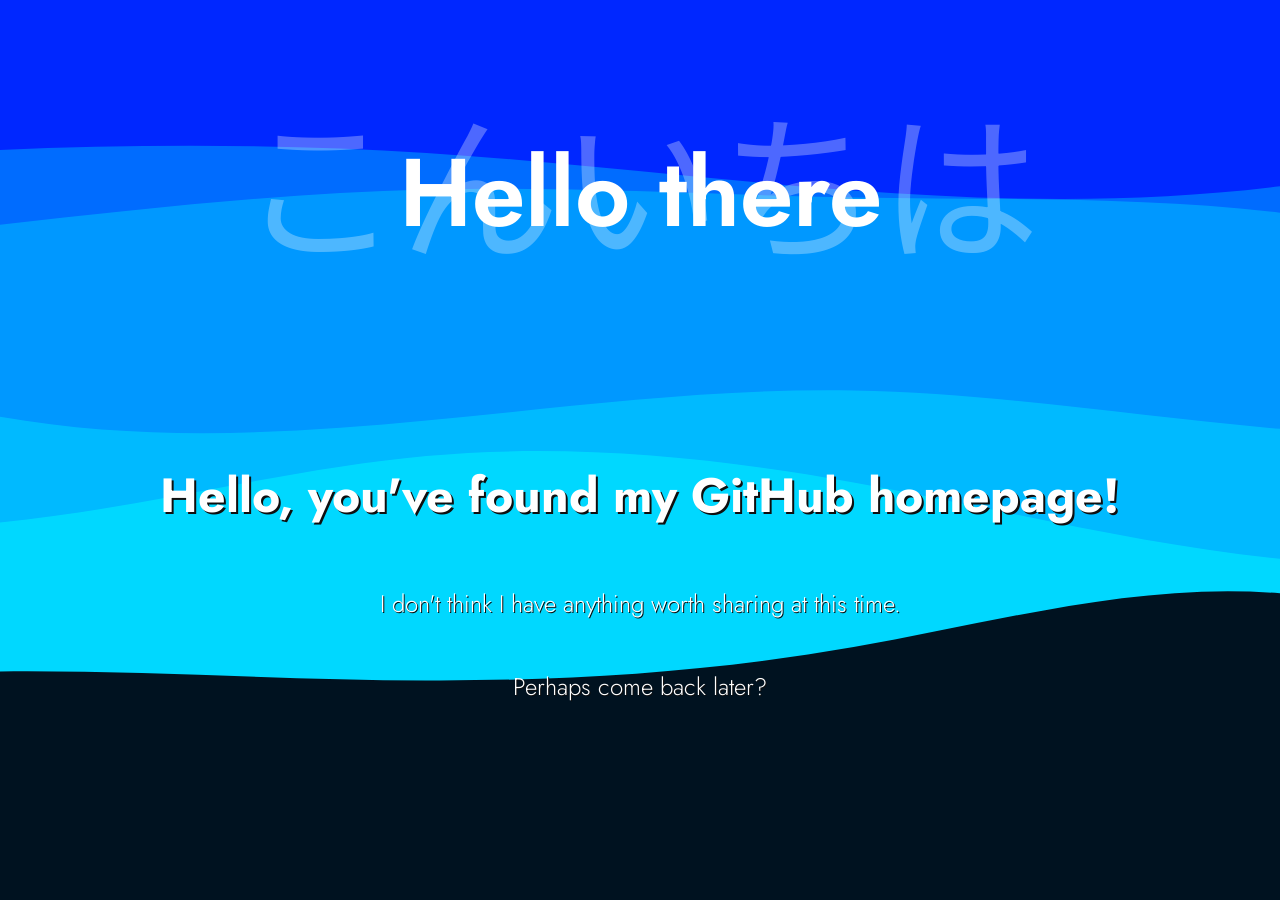
<file: index.html>
<!DOCTYPE html>
<html lang="en">

<head>
    <meta charset="UTF-8">
    <meta http-equiv="X-UA-Compatible" content="IE=edge">
    <meta name="viewport" content="width=device-width, initial-scale=1.0">
    <title>Silver_Volt4</title>

    <link rel="preconnect" href="https://fonts.googleapis.com">
    <link rel="preconnect" href="https://fonts.gstatic.com" crossorigin>
    <link href="https://fonts.googleapis.com/css2?family=Jost:wght@300;600&family=Noto+Sans+JP&display=swap"
        rel="stylesheet">

    <style>
        body {
            margin: 0;
        }

        div#bg {
            height: 100vh;
            width: 100vw;
            display: flex;
        }

        div#stuff {
            position: fixed;
            display: flex;
            flex-direction: column;
            width: 100vw;
            height: 100vh;
            align-items: center;
            justify-content: center;
        }

        div#stuff span {
            height: 64px;
        }

        div#hello {
            display: flex;
            flex-direction: column;
            flex: 1;

            width: 100%;

            position: relative;
            align-items: center;
            justify-content: center;
        }

        div#hello>* {
            position: absolute;
            color: white;
            user-select: none;
            text-align: center;
        }

        div#hello :not(.jp) {
            font-family: "Jost", "Roboto", sans-serif;
            font-weight: 600;
            font-size: clamp(3em, 6em, 10vw);
        }

        div#hello .jp {
            font-family: "Noto Sans JP", sans-serif;
            font-size: clamp(4em, 10em, 15vw);
            opacity: 0.3;
            margin-bottom: 30px;
        }


        div#infobox {
            display: flex;
            flex: 2;
            flex-direction: column;
            text-align: center;
            color: white;
            font-family: "Jost", "Roboto", sans-serif;
            font-weight: 600;
            justify-content: center;
        }

        div#infobox h1 {
            font-size: 3em;
            text-shadow: #0f0f0f 2px 2px;
        }

        div#infobox p {
            font-size: 1.5em;
            font-weight: 300;
            text-shadow: #0f0f0f 1px 1px;
        }

        #wave {
            aspect-ratio: 1000/300;
            width: 100%;
            background-repeat: no-repeat;
            background-size: cover;
            background-position: center;
            background-image: url("./waves.svg");
            background-color: #001220;
        }
    </style>
</head>

<body>
    <div id="stuff">
        <span></span>
        <div id="hello">
            <div class="jp">こんいちは</div>
            <div>Hello there</div>
        </div>
        <div id="infobox">
            <h1>Hello, you've found my GitHub homepage!</h1>
            <p>I don't think I have anything worth sharing at this time.</p>
            <p>Perhaps come back later?</p>
        </div>
        <span></span>
    </div>

    <div id="bg">
        <div class="spacer" style="background-color: #0027ff;">
        </div>
        <div id="wave"></div>
        <div class="spacer" style="background-color: #0027ff;">
        </div>
    </div>
</body>

</html>
</file>
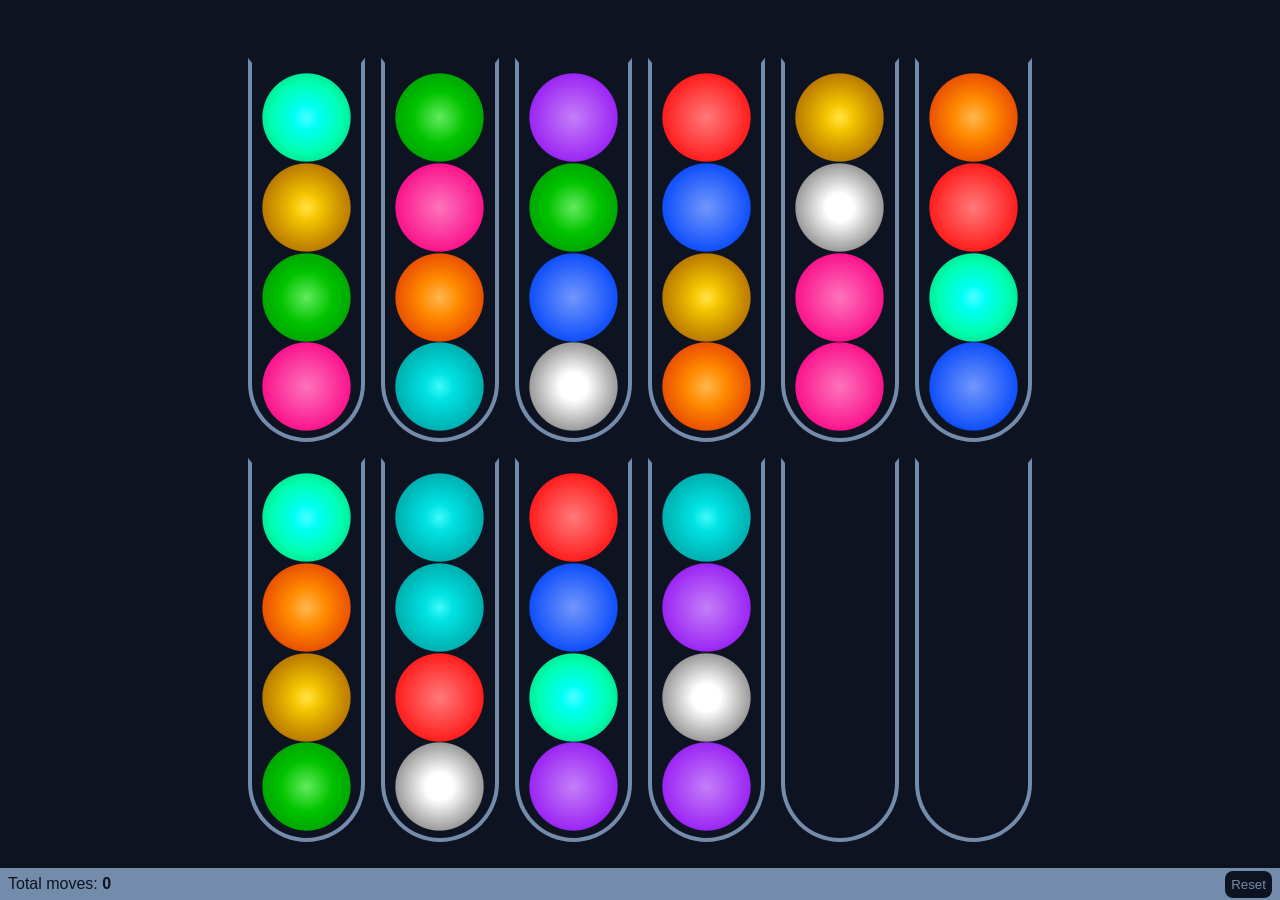
<file: bubblesort/index.html>
<!doctypehtml><html lang="en"><meta charset="UTF-8"><meta name="viewport"content="width=device-width,initial-scale=1"><title>Bubble Sort</title><style>body{margin:0;background-color:#0d1321;overscroll-behavior:none}#game{width:min(98vmin,800px);height:min(98vmin,800px);position:fixed;left:50%;top:50%;transform:translate(-50%,-50%);display:flex;flex-wrap:wrap}#game>div{flex-grow:1;min-width:calc(16% - 2% - 8px);border:solid 4px #748cab;margin:1%;border-top:solid 5px transparent;border-radius:0 0 60px 60px;display:flex;flex-direction:column;padding-bottom:2%;transition:.3s}div.ball{background:radial-gradient(circle farthest-side,rgba(255,122,122) 0,rgba(255,30,30) 80%,transparent 82%);position:fixed;z-index:1;pointer-events:none}#game>div.done{border:solid 4px #f4d758;border-top:solid 5px transparent;background-color:rgba(244,215,88,.2);transition:.1s;cursor:grab}div.ball:not(.held){transition:.2s}div.ball.held{z-index:2}div.position{height:100%}div.dotransition{transition:.2s}[color=blue]{filter:hue-rotate(235deg)}[color=green]{filter:hue-rotate(119deg) brightness(1.3)}[color=yellow]{filter:hue-rotate(60deg) brightness(1.5)}[color=orange]{filter:hue-rotate(41deg) brightness(1.3)}[color=purple]{filter:hue-rotate(280deg)}[color=pink]{filter:hue-rotate(325deg)}[color=cyan]{filter:hue-rotate(180deg) brightness(1.4)}[color=white]{filter:saturate(0) brightness(2)}[color=turquoise]{filter:hue-rotate(167deg) brightness(1.8)}div#stuff{position:fixed;height:32px;bottom:0;width:100vw;background-color:#748cab;color:#0d1321;font-family:-apple-system,BlinkMacSystemFont,'Segoe UI',Roboto,Oxygen,Ubuntu,Cantarell,'Open Sans','Helvetica Neue',sans-serif;display:flex;align-items:center;justify-content:space-between}div#stuff div#moves{padding-left:8px}div#stuff div#controls{padding-right:8px}div#stuff div#controls button{font-family:-apple-system,BlinkMacSystemFont,'Segoe UI',Roboto,Oxygen,Ubuntu,Cantarell,'Open Sans','Helvetica Neue',sans-serif;border:none;background-color:#0d1321;color:#748cab;padding:6px;border-radius:8px;transition:.2s}div#stuff div#controls button:hover{cursor:pointer;background-color:#f45866;color:#3b212e;transition:.2s}</style><div id="ballsies"></div><div id="game"><div></div><div></div><div></div><div></div><div></div><div></div><div></div><div></div><div></div><div></div><div></div><div></div></div><div id="stuff"><div id="moves">Total moves:&nbsp;<b id="moves">46</b></div><div id="controls"><b id="status"></b> <button onclick="start()">Reset</button></div></div><script>var FUCKYOU_TOUCH_X=0,FUCKYOU_TOUCH_Y=0,moves=0;window.mobileCheck=function(){let i=!1;var e;return e=navigator.userAgent||navigator.vendor||window.opera,(/(android|bb\d+|meego).+mobile|avantgo|bada\/|blackberry|blazer|compal|elaine|fennec|hiptop|iemobile|ip(hone|od)|iris|kindle|lge |maemo|midp|mmp|mobile.+firefox|netfront|opera m(ob|in)i|palm( os)?|phone|p(ixi|re)\/|plucker|pocket|psp|series(4|6)0|symbian|treo|up\.(browser|link)|vodafone|wap|windows ce|xda|xiino/i.test(e)||/1207|6310|6590|3gso|4thp|50[1-6]i|770s|802s|a wa|abac|ac(er|oo|s\-)|ai(ko|rn)|al(av|ca|co)|amoi|an(ex|ny|yw)|aptu|ar(ch|go)|as(te|us)|attw|au(di|\-m|r |s )|avan|be(ck|ll|nq)|bi(lb|rd)|bl(ac|az)|br(e|v)w|bumb|bw\-(n|u)|c55\/|capi|ccwa|cdm\-|cell|chtm|cldc|cmd\-|co(mp|nd)|craw|da(it|ll|ng)|dbte|dc\-s|devi|dica|dmob|do(c|p)o|ds(12|\-d)|el(49|ai)|em(l2|ul)|er(ic|k0)|esl8|ez([4-7]0|os|wa|ze)|fetc|fly(\-|_)|g1 u|g560|gene|gf\-5|g\-mo|go(\.w|od)|gr(ad|un)|haie|hcit|hd\-(m|p|t)|hei\-|hi(pt|ta)|hp( i|ip)|hs\-c|ht(c(\-| |_|a|g|p|s|t)|tp)|hu(aw|tc)|i\-(20|go|ma)|i230|iac( |\-|\/)|ibro|idea|ig01|ikom|im1k|inno|ipaq|iris|ja(t|v)a|jbro|jemu|jigs|kddi|keji|kgt( |\/)|klon|kpt |kwc\-|kyo(c|k)|le(no|xi)|lg( g|\/(k|l|u)|50|54|\-[a-w])|libw|lynx|m1\-w|m3ga|m50\/|ma(te|ui|xo)|mc(01|21|ca)|m\-cr|me(rc|ri)|mi(o8|oa|ts)|mmef|mo(01|02|bi|de|do|t(\-| |o|v)|zz)|mt(50|p1|v )|mwbp|mywa|n10[0-2]|n20[2-3]|n30(0|2)|n50(0|2|5)|n7(0(0|1)|10)|ne((c|m)\-|on|tf|wf|wg|wt)|nok(6|i)|nzph|o2im|op(ti|wv)|oran|owg1|p800|pan(a|d|t)|pdxg|pg(13|\-([1-8]|c))|phil|pire|pl(ay|uc)|pn\-2|po(ck|rt|se)|prox|psio|pt\-g|qa\-a|qc(07|12|21|32|60|\-[2-7]|i\-)|qtek|r380|r600|raks|rim9|ro(ve|zo)|s55\/|sa(ge|ma|mm|ms|ny|va)|sc(01|h\-|oo|p\-)|sdk\/|se(c(\-|0|1)|47|mc|nd|ri)|sgh\-|shar|sie(\-|m)|sk\-0|sl(45|id)|sm(al|ar|b3|it|t5)|so(ft|ny)|sp(01|h\-|v\-|v )|sy(01|mb)|t2(18|50)|t6(00|10|18)|ta(gt|lk)|tcl\-|tdg\-|tel(i|m)|tim\-|t\-mo|to(pl|sh)|ts(70|m\-|m3|m5)|tx\-9|up(\.b|g1|si)|utst|v400|v750|veri|vi(rg|te)|vk(40|5[0-3]|\-v)|vm40|voda|vulc|vx(52|53|60|61|70|80|81|83|85|98)|w3c(\-| )|webc|whit|wi(g |nc|nw)|wmlb|wonu|x700|yas\-|your|zeto|zte\-/i.test(e.substr(0,4)))&&(i=!0),i},window.mobileCheck()||document.styleSheets[0].insertRule("#game>div:hover {border: solid 4px #F45866 !important;border-top: solid 5px transparent !important;background-color: rgba(244, 88, 102, 0.2) !important;transition: 0.1s !important;cursor: grab !important;}");var ballSizeIndex=null,isReleaseHandled=!1,children=document.getElementsByClassName("ball");for(i=0;i<children.length;i++)children[i].setAttribute("ondragstart","return false;");children=document.getElementById("game").children;for(i=0;i<children.length;i++){var el=children[i];for(el.setAttribute("onmousedown","heldDownCup(event,"+i.toString()+")"),el.setAttribute("ontouchstart","heldDownCup(event,"+i.toString()+")"),el.setAttribute("ondragstart","return false;"),el.setAttribute("onmouseup","releaseBall(event,"+i.toString()+")"),el.setAttribute("ontouchend","releaseBall(event,"+i.toString()+")"),j=0;j<4;j++){var s=document.createElement("div");s.className="position",el.appendChild(s)}}function position_ball(i){var e;i.classList.contains("held")||(e=parseInt(i.getAttribute("cup-index")),(e=document.getElementById("game").children[e])&&(e=e.children[parseInt(i.getAttribute("cup-position"))].getClientRects()[0],i.style.left=e.x.toString()+"px",i.style.top=e.y.toString()+"px"))}function resizeContent(){null!=ballSizeIndex&&document.styleSheets[0].deleteRule(ballSizeIndex),ballSizeIndex=document.styleSheets[0].insertRule(".ball {width: "+document.getElementsByClassName("position")[0].clientWidth.toString()+"px; height: "+document.getElementsByClassName("position")[0].clientWidth.toString()+"px;}");var e=document.getElementsByClassName("ball");for(i=0;i<e.length;i++)position_ball(e[i])}function pointer(i,e){var t=document.querySelector(".held");t&&(t.style.left=(i.clientX-t.clientWidth/2).toString()+"px",t.style.top=(i.clientY-t.clientHeight/2).toString()+"px"),e&&(FUCKYOU_TOUCH_X=i.clientX,FUCKYOU_TOUCH_Y=i.clientY)}function checkWinCondition(){moves+=1,document.querySelector("div#stuff div#moves b").innerHTML=moves.toString();var e=[],t=[],n=document.querySelectorAll("div#game > div");for(i=0;i<n.length;i++)e.push(null),t.push(null);var l=document.getElementsByClassName("ball");for(i=0;i<l.length;i++){var o=l[i],s=parseInt(o.getAttribute("cup-index")),o=o.getAttribute("color");null==e[s]||e[s]==o?(e[s]=o,t[s]+=1):e[s]=!1}var a=0;for(i=0;i<e.length;i++){var c=e[i];null!=c&&0!=c&&4==t[i]?(n[i].classList.add("done"),a+=1):n[i].classList.remove("done")}document.getElementsByClassName("ball").length/a==4&&(document.querySelector("div#stuff div#controls b").innerHTML="You win. Click Reset to play again.")}function dropBall(){var i=document.getElementsByClassName("held")[0];i.classList.remove("held"),position_ball(i)}function processinput(e,t){var n=document.getElementsByClassName("held")[0];if(n&&(1==e.which&&"mouseup"==e.type||"touchend"==e.type)){if(!1!==isReleaseHandled){var l=document.querySelectorAll('[cup-index="'+isReleaseHandled.toString()+'"]');if(4==l.length)dropBall();else{e=n.getAttribute("cup-index");n.setAttribute("cup-index",isReleaseHandled.toString()),n.setAttribute("cup-position",(3-l.length).toString()),dropBall();var o=sortBallsByHeight(document.querySelectorAll('[cup-index="'+e+'"]'));for(i=0;i<o.length;i++){var s=o[i];s.setAttribute("cup-position",(4-o.length+i).toString()),position_ball(s)}checkWinCondition()}}else dropBall();isReleaseHandled=!1}}function sortBallsByHeight(e){var t=Array(null,null,null,null);for(i=0;i<e.length;i++){var n=e[i];t[parseInt(n.getAttribute("cup-position"))]=n}return t.filter(i=>null!=i)}function selectHighestBallIncup(e){var t=null,n=null;for(i=0;i<e.length;i++){var l=e[i],o=parseInt(l.getAttribute("cup-position"));(null==n||o<n)&&(n=o,t=l)}return t}function heldDownCup(i,e){(1!=i.which||"mousedown"!=i.type)&&"touchstart"!=i.type||(e=selectHighestBallIncup(document.querySelectorAll('[cup-index="'+e.toString()+'"]')))&&e.classList.add("held")}function releaseBall(e,t){if(1==e.which&&"mouseup"==e.type||"touchend"==e.type){if("touchend"==e.type){var n=document.querySelectorAll("#game > div");for(i=0;i<n.length;i++){var l=n[i].getBoundingClientRect();FUCKYOU_TOUCH_X>=l.x&&FUCKYOU_TOUCH_Y>=l.y&&FUCKYOU_TOUCH_X<=l.x+l.width&&FUCKYOU_TOUCH_Y<=l.y+l.height&&(t=i)}}isReleaseHandled=t}}function shuffle(i){let e=i.length,t;for(;0!=e;)t=Math.floor(Math.random()*e),e--,[i[e],i[t]]=[i[t],i[e]];return i}function start(){moves=-1,document.getElementsByTagName("body")[0].style.transition="0s",document.getElementsByTagName("body")[0].style.opacity=0,document.getElementById("ballsies").innerHTML='<div class="ball" cup-index="0" cup-position="0"></div><div class="ball" cup-index="0" cup-position="1"></div><div class="ball" cup-index="0" cup-position="2"></div><div class="ball" cup-index="0" cup-position="3"></div><div class="ball" cup-index="1" cup-position="0"></div><div class="ball" cup-index="1" cup-position="1"></div><div class="ball" cup-index="1" cup-position="2"></div><div class="ball" cup-index="1" cup-position="3"></div><div class="ball" cup-index="2" cup-position="0"></div><div class="ball" cup-index="2" cup-position="1"></div><div class="ball" cup-index="2" cup-position="2"></div><div class="ball" cup-index="2" cup-position="3"></div><div class="ball" cup-index="3" cup-position="0"></div><div class="ball" cup-index="3" cup-position="1"></div><div class="ball" cup-index="3" cup-position="2"></div><div class="ball" cup-index="3" cup-position="3"></div><div class="ball" cup-index="4" cup-position="0"></div><div class="ball" cup-index="4" cup-position="1"></div><div class="ball" cup-index="4" cup-position="2"></div><div class="ball" cup-index="4" cup-position="3"></div><div class="ball" cup-index="5" cup-position="0"></div><div class="ball" cup-index="5" cup-position="1"></div><div class="ball" cup-index="5" cup-position="2"></div><div class="ball" cup-index="5" cup-position="3"></div><div class="ball" cup-index="6" cup-position="0"></div><div class="ball" cup-index="6" cup-position="1"></div><div class="ball" cup-index="6" cup-position="2"></div><div class="ball" cup-index="6" cup-position="3"></div><div class="ball" cup-index="7" cup-position="0"></div><div class="ball" cup-index="7" cup-position="1"></div><div class="ball" cup-index="7" cup-position="2"></div><div class="ball" cup-index="7" cup-position="3"></div><div class="ball" cup-index="8" cup-position="0"></div><div class="ball" cup-index="8" cup-position="1"></div><div class="ball" cup-index="8" cup-position="2"></div><div class="ball" cup-index="8" cup-position="3"></div><div class="ball" cup-index="9" cup-position="0"></div><div class="ball" cup-index="9" cup-position="1"></div><div class="ball" cup-index="9" cup-position="2"></div><div class="ball" cup-index="9" cup-position="3"></div>',resizeContent(),document.querySelector("div#stuff div#controls b").innerHTML="",document.querySelector("div#stuff div#moves b").innerHTML="0";var e=shuffle(Array.from(document.getElementsByClassName("ball")));for(i=0;i<e.length;i++){var t=e[i],n=i%10;t.setAttribute("color",["red","blue","green","yellow","orange","purple","pink","cyan","white","turquoise"][n])}document.getElementsByTagName("body")[0].style.transition="1s",document.getElementsByTagName("body")[0].style.opacity=1,checkWinCondition()}window.onresize=resizeContent,window.onmousemove=i=>pointer(i,!1),window.ontouchmove=i=>{pointer(i.touches[0],!0)},window.onmouseup=processinput,window.ontouchend=processinput,start()</script>
</file>
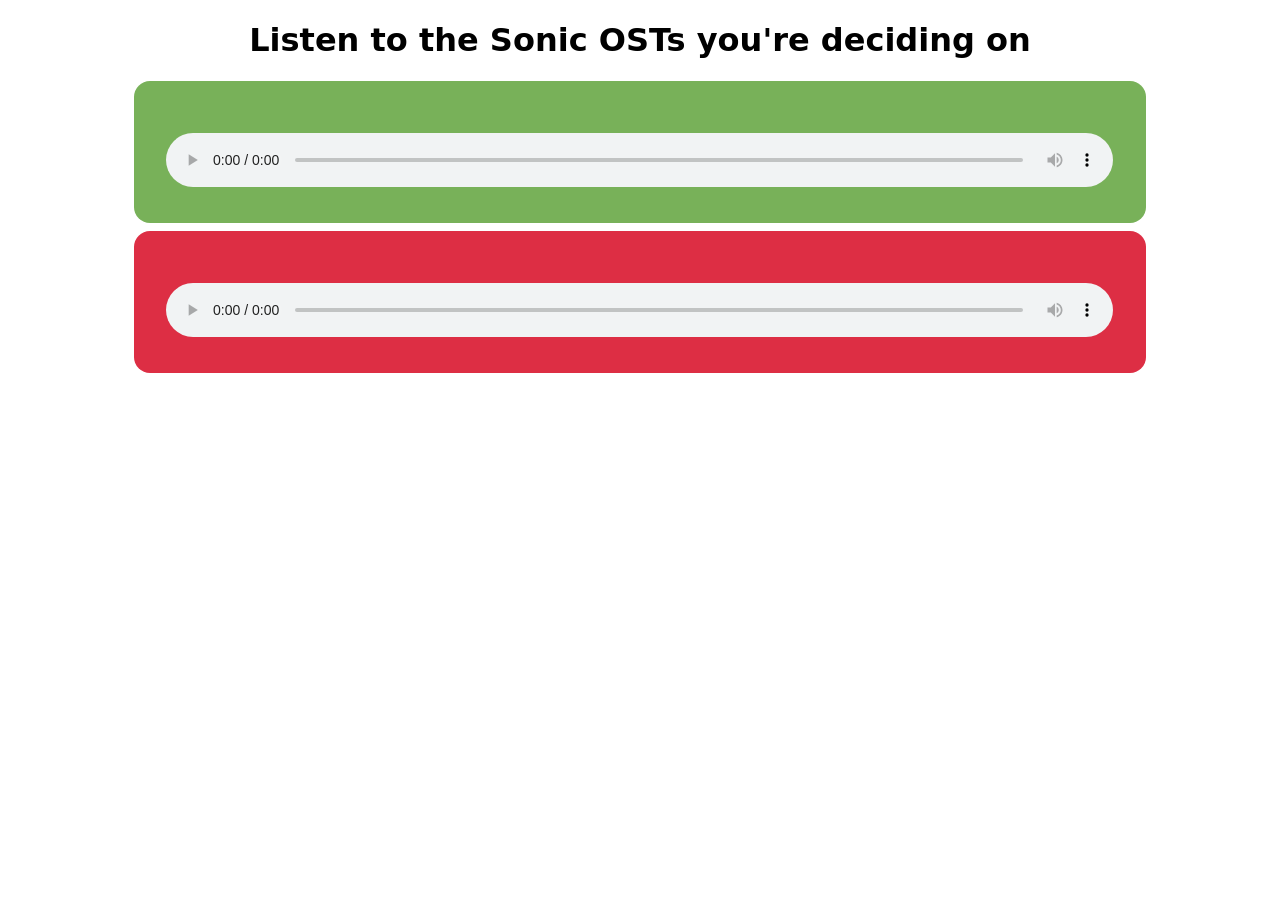
<file: ostvoting/index.html>
<!DOCTYPE html>
<html lang="en">

<head>
    <meta charset="UTF-8">
    <meta http-equiv="X-UA-Compatible" content="IE=edge">
    <meta name="viewport" content="width=device-width, initial-scale=1.0">
    <meta name="referrer" content="no-referrer" />
    <script src="./ogv/ogv.js"></script>
    <title>r/Sonic OST voting player</title>

    <script>
        let json;
        let a;
        let b;

        // Safari doesn't support ogg. Fuck you Safari. And Apple.
        var isSafari = navigator.vendor && navigator.vendor.indexOf('Apple') > -1 &&
            navigator.userAgent &&
            navigator.userAgent.indexOf('CriOS') == -1 &&
            navigator.userAgent.indexOf('FxiOS') == -1;

        // Screw over the web browser by making it think we're loading a js file
        async function load(_j) {
            json = _j;
            let ab = window.location.hash.split(",")
            a = parseInt(ab[0].substring(1))
            b = parseInt(ab[1])
            a = json[a];
            b = json[b];
            let anode = document.getElementById("a");
            let bnode = document.getElementById("b");
            anode.querySelector("h2").innerText = a[1];
            anode.querySelector("h3").innerText = a[0];
            bnode.querySelector("h2").innerText = b[1];
            bnode.querySelector("h3").innerText = b[0];

            if (!isSafari) {
                // The normal fuckin behavior.
                anode.querySelector("audio").setAttribute("src", a[3]);
                bnode.querySelector("audio").setAttribute("src", b[3]);
            } else {
                // blob URLs for GitHub
                let f = await fetch(new Request(a[3]))
                a[3] = URL.createObjectURL(await f.blob())
                f = await fetch(new Request(b[3]))
                b[3] = URL.createObjectURL(await f.blob())

                // An hour of work just to make it work on safari coming up
                document.querySelector("main").classList.remove("notsafari")
                anode.querySelector("audio").remove()
                window.aplayer = new OGVPlayer();
                anode.appendChild(window.aplayer)
                window.aplayer.src = a[3];
                window.aplayer.addEventListener("durationchange", () => {
                    document.querySelector("#a input").max = window.aplayer.duration
                })
                window.aplayer.addEventListener("timeupdate", (k) => {
                    document.querySelector("#a input").value = window.aplayer.currentTime
                    document.querySelector("#a input").max = window.aplayer.duration
                })

                bnode.querySelector("audio").remove()
                window.bplayer = new OGVPlayer();
                bnode.appendChild(window.bplayer)
                window.bplayer.src = b[3];

                window.bplayer.addEventListener("durationchange", () => {
                    document.querySelector("#b input").max = window.bplayer.duration
                })
                window.bplayer.addEventListener("timeupdate", (k) => {
                    document.querySelector("#b input").value = window.bplayer.currentTime
                    document.querySelector("#b input").max = window.bplayer.duration
                })
            }
        }

        function action(which, what) {
            let w;
            if (which == "a") {
                w = window.aplayer
            } else {
                w = window.bplayer
            }

            if (what == "play") {
                w.play();
            }

            if (what == "seek") {
                seek = which == "a" ? document.querySelector("#a input") : document.querySelector("#b input");
                w.currentTime = seek.value
            }

            if (what == "stop") {
                w.stop();
            }

            if (what == "pause") {
                w.pause();
            }
        }
    </script>
    <style>
        * {
            font-family: system-ui, -apple-system, BlinkMacSystemFont, 'Segoe UI', Roboto, Oxygen, Ubuntu, Cantarell, 'Open Sans', 'Helvetica Neue', sans-serif;
            text-align: center;
        }

        #a,
        #b {
            color: white;
            border-radius: 16px;
            padding: 32px;
        }

        .notsafari *.sf {
            display: none;
        }

        .player {
            width: auto;
            background-color: #2d2d2d;
            padding: 8px;

        }

        .player input {
            width: 100%;
        }

        .player button {
            font-size: 28px;
        }

        audio {
            width: 100%;
        }

        main div {
            margin: 0 10%;
            margin-bottom: 8px;
        }

        #a {
            background-color: #78b159;
        }

        #b {
            background-color: #dd2e44;
        }
    </style>
</head>

<body>
    <main class="notsafari">
        <h1>Listen to the Sonic OSTs you're deciding on</h1>
        <i class="sf">Note: We have detected that you're using Safari. Audio playback may be buggy. This is because
            Safari doesn't
            support .ogg files.</i>
        <div id="a">
            <h2></h2>
            <h3></h3>
            <audio referrer src="about:blank" controls></audio>
            <div class="sf player">
                <button onclick="action('a','play')">Play</button>
                <button onclick="action('a','stop')">Stop</button>
                <button onclick="action('a','pause')">Pause</button>
                <input type="range" min="0" max="0" onchange="action('a','seek')">
            </div>
        </div>
        <div id="b">
            <h2></h2>
            <h3></h3>
            <audio src="about:blank" controls></audio>
            <div class="sf player">
                <button onclick="action('b','play')">Play</button>
                <button onclick="action('b','stop')">Stop</button>
                <button onclick="action('b','pause')">Pause</button>
                <input type="range" min="0" max="0" onchange="action('b','seek')">
            </div>
        </div>
    </main>

    <script src="./ost.js"></script>
</body>


</html>
</file>
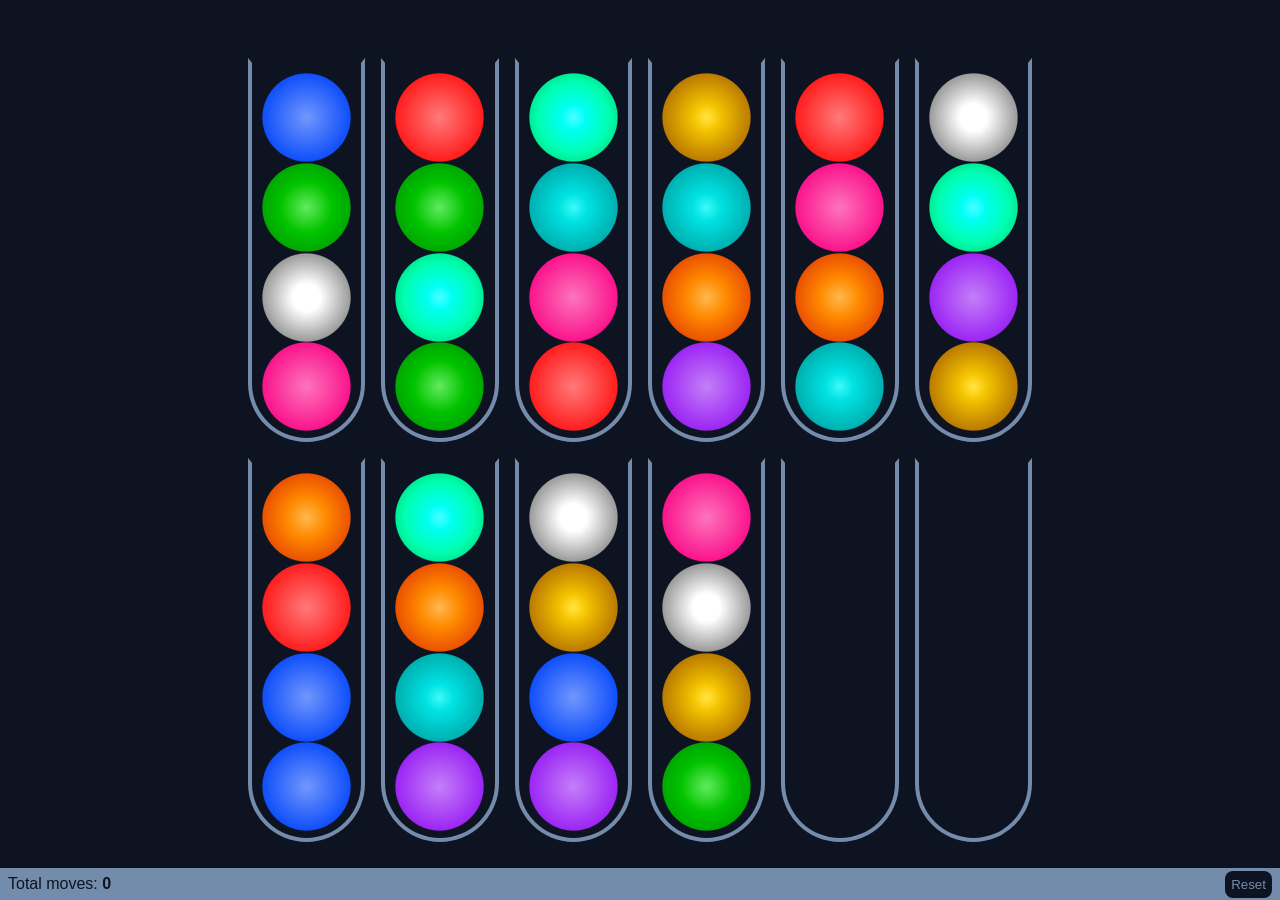
<file: bubblesort/src.html>
<!DOCTYPE html>
<html lang="en">

<head>
    <meta charset="UTF-8">
    <meta name="viewport" content="width=device-width, initial-scale=1.0">
    <title>Bubble Sort</title>

    <style>
        body {
            margin: 0;
            background-color: #0D1321;
            overscroll-behavior: none;
        }

        #game {
            width: min(98vmin, 800px);
            height: min(98vmin, 800px);
            position: fixed;
            left: 50%;
            top: 50%;
            transform: translate(-50%, -50%);
            display: flex;
            flex-wrap: wrap;
        }

        #game>div {
            flex-grow: 1;
            min-width: calc(16% - 2% - 8px);
            border: solid 4px #748CAB;
            margin: 1%;
            border-top: solid 5px transparent;
            border-radius: 0px 0px 60px 60px;
            display: flex;
            flex-direction: column;
            padding-bottom: 2%;
            transition: 0.3s;
        }

        div.ball {
            background: radial-gradient(circle farthest-side, rgba(255, 122, 122) 0%, rgba(255, 30, 30) 80%, transparent 82%);
            position: fixed;
            z-index: 1;
            pointer-events: none;
        }

        #game>div.done {
            border: solid 4px #f4d758;
            border-top: solid 5px transparent;
            background-color: rgba(244, 215, 88, 0.2);
            transition: 0.1s;
            cursor: grab;
        }

        div.ball:not(.held) {
            transition: 0.2s;
        }

        div.ball.held {
            z-index: 2;
        }

        div.position {
            height: 100%;
        }

        div.dotransition {
            transition: 0.2s;
        }

        [color="red"] {}

        [color="blue"] {
            filter: hue-rotate(235deg);
        }

        [color="green"] {
            filter: hue-rotate(119deg) brightness(1.3);
        }

        [color="yellow"] {
            filter: hue-rotate(60deg) brightness(1.5);
        }

        [color="orange"] {
            filter: hue-rotate(41deg) brightness(1.3);
        }

        [color="purple"] {
            filter: hue-rotate(280deg);
        }

        [color="pink"] {
            filter: hue-rotate(325deg);
        }

        [color="cyan"] {
            filter: hue-rotate(180deg) brightness(1.4);
        }

        [color="white"] {
            filter: saturate(0) brightness(2);
        }

        [color="turquoise"] {
            filter: hue-rotate(167deg) brightness(1.8);
        }

        div#stuff {
            position: fixed;
            height: 32px;
            bottom: 0;
            width: 100vw;
            background-color: #748CAB;
            color: #0D1321;
            font-family: -apple-system, BlinkMacSystemFont, 'Segoe UI', Roboto, Oxygen, Ubuntu, Cantarell, 'Open Sans', 'Helvetica Neue', sans-serif;
            display: flex;
            align-items: center;
            justify-content: space-between;
        }

        div#stuff div#moves {
            padding-left: 8px;
        }

        div#stuff div#controls {
            padding-right: 8px;
        }

        div#stuff div#controls button {
            font-family: -apple-system, BlinkMacSystemFont, 'Segoe UI', Roboto, Oxygen, Ubuntu, Cantarell, 'Open Sans', 'Helvetica Neue', sans-serif;
            border: none;
            background-color: #0D1321;
            color: #748CAB;
            padding: 6px;
            border-radius: 8px;
            transition: 0.2s;
        }

        div#stuff div#controls button:hover {
            cursor: pointer;
            background-color: #F45866;
            color: #3B212E;
            transition: 0.2s;
        }
    </style>
</head>

<body>
    <div id="ballsies">

    </div>
    <div id="game">
        <div></div>
        <div></div>
        <div></div>
        <div></div>
        <div></div>
        <div></div>
        <div></div>
        <div></div>
        <div></div>
        <div></div>
        <div></div>
        <div></div>
    </div>

    <div id="stuff">
        <div id="moves">
            Total moves:&nbsp;<b id="moves">46</b>
        </div>
        <div id="controls">
            <b id="status"></b>
            <button onclick="start()">Reset</button>
        </div>
    </div>

    <script>
        var FUCKYOU_TOUCH_X = 0;
        var FUCKYOU_TOUCH_Y = 0;

        var moves = 0;

        window.mobileCheck = function () {
            let check = false;
            (function (a) { if (/(android|bb\d+|meego).+mobile|avantgo|bada\/|blackberry|blazer|compal|elaine|fennec|hiptop|iemobile|ip(hone|od)|iris|kindle|lge |maemo|midp|mmp|mobile.+firefox|netfront|opera m(ob|in)i|palm( os)?|phone|p(ixi|re)\/|plucker|pocket|psp|series(4|6)0|symbian|treo|up\.(browser|link)|vodafone|wap|windows ce|xda|xiino/i.test(a) || /1207|6310|6590|3gso|4thp|50[1-6]i|770s|802s|a wa|abac|ac(er|oo|s\-)|ai(ko|rn)|al(av|ca|co)|amoi|an(ex|ny|yw)|aptu|ar(ch|go)|as(te|us)|attw|au(di|\-m|r |s )|avan|be(ck|ll|nq)|bi(lb|rd)|bl(ac|az)|br(e|v)w|bumb|bw\-(n|u)|c55\/|capi|ccwa|cdm\-|cell|chtm|cldc|cmd\-|co(mp|nd)|craw|da(it|ll|ng)|dbte|dc\-s|devi|dica|dmob|do(c|p)o|ds(12|\-d)|el(49|ai)|em(l2|ul)|er(ic|k0)|esl8|ez([4-7]0|os|wa|ze)|fetc|fly(\-|_)|g1 u|g560|gene|gf\-5|g\-mo|go(\.w|od)|gr(ad|un)|haie|hcit|hd\-(m|p|t)|hei\-|hi(pt|ta)|hp( i|ip)|hs\-c|ht(c(\-| |_|a|g|p|s|t)|tp)|hu(aw|tc)|i\-(20|go|ma)|i230|iac( |\-|\/)|ibro|idea|ig01|ikom|im1k|inno|ipaq|iris|ja(t|v)a|jbro|jemu|jigs|kddi|keji|kgt( |\/)|klon|kpt |kwc\-|kyo(c|k)|le(no|xi)|lg( g|\/(k|l|u)|50|54|\-[a-w])|libw|lynx|m1\-w|m3ga|m50\/|ma(te|ui|xo)|mc(01|21|ca)|m\-cr|me(rc|ri)|mi(o8|oa|ts)|mmef|mo(01|02|bi|de|do|t(\-| |o|v)|zz)|mt(50|p1|v )|mwbp|mywa|n10[0-2]|n20[2-3]|n30(0|2)|n50(0|2|5)|n7(0(0|1)|10)|ne((c|m)\-|on|tf|wf|wg|wt)|nok(6|i)|nzph|o2im|op(ti|wv)|oran|owg1|p800|pan(a|d|t)|pdxg|pg(13|\-([1-8]|c))|phil|pire|pl(ay|uc)|pn\-2|po(ck|rt|se)|prox|psio|pt\-g|qa\-a|qc(07|12|21|32|60|\-[2-7]|i\-)|qtek|r380|r600|raks|rim9|ro(ve|zo)|s55\/|sa(ge|ma|mm|ms|ny|va)|sc(01|h\-|oo|p\-)|sdk\/|se(c(\-|0|1)|47|mc|nd|ri)|sgh\-|shar|sie(\-|m)|sk\-0|sl(45|id)|sm(al|ar|b3|it|t5)|so(ft|ny)|sp(01|h\-|v\-|v )|sy(01|mb)|t2(18|50)|t6(00|10|18)|ta(gt|lk)|tcl\-|tdg\-|tel(i|m)|tim\-|t\-mo|to(pl|sh)|ts(70|m\-|m3|m5)|tx\-9|up(\.b|g1|si)|utst|v400|v750|veri|vi(rg|te)|vk(40|5[0-3]|\-v)|vm40|voda|vulc|vx(52|53|60|61|70|80|81|83|85|98)|w3c(\-| )|webc|whit|wi(g |nc|nw)|wmlb|wonu|x700|yas\-|your|zeto|zte\-/i.test(a.substr(0, 4))) check = true; })(navigator.userAgent || navigator.vendor || window.opera);
            return check;
        };

        if (!window.mobileCheck()) {
            document.styleSheets[0].insertRule("#game>div:hover {border: solid 4px #F45866 !important;border-top: solid 5px transparent !important;background-color: rgba(244, 88, 102, 0.2) !important;transition: 0.1s !important;cursor: grab !important;}");
        };

        var ballSizeIndex = null;
        var isReleaseHandled = false;

        var children = document.getElementsByClassName("ball");
        for (i = 0; i < children.length; i++) {
            children[i].setAttribute("ondragstart", "return false;");
        };

        var children = document.getElementById("game").children;
        for (i = 0; i < children.length; i++) {
            var el = children[i];
            /* If I use el.onmousedown or addeventlistener, all callbacks will point at one exact same cup */
            el.setAttribute("onmousedown", "heldDownCup(event," + i.toString() + ")");
            el.setAttribute("ontouchstart", "heldDownCup(event," + i.toString() + ")");
            el.setAttribute("ondragstart", "return false;")
            el.setAttribute("onmouseup", "releaseBall(event," + i.toString() + ")");
            el.setAttribute("ontouchend", "releaseBall(event," + i.toString() + ")");
            for (j = 0; j < 4; j++) {
                var s = document.createElement("div");
                s.className = "position";
                el.appendChild(s);
            };
        };

        window.onresize = resizeContent;

        function position_ball(el) {
            if (el.classList.contains("held")) {
                return;
            };

            var idx = parseInt(el.getAttribute("cup-index"));
            var item = document.getElementById("game").children[idx];
            if (item) {
                var rect = item.children[parseInt(el.getAttribute("cup-position"))].getClientRects()[0];
                el.style.left = rect.x.toString() + "px";
                el.style.top = rect.y.toString() + "px";
            };
        };

        function resizeContent() {
            if (ballSizeIndex != null) {
                document.styleSheets[0].deleteRule(ballSizeIndex);
            };
            ballSizeIndex = document.styleSheets[0].insertRule(".ball {width: " + document.getElementsByClassName("position")[0].clientWidth.toString() + "px; height: " + document.getElementsByClassName("position")[0].clientWidth.toString() + "px;}");

            var children = document.getElementsByClassName("ball");
            for (i = 0; i < children.length; i++) {
                var el = children[i];

                position_ball(el);
            };
        };

        function pointer(a, store) {
            var moveThis = document.querySelector(".held");
            if (moveThis) {
                moveThis.style.left = (a.clientX - moveThis.clientWidth / 2).toString() + "px";
                moveThis.style.top = (a.clientY - moveThis.clientHeight / 2).toString() + "px";
            };
            if (store) {
                FUCKYOU_TOUCH_X = a.clientX;
                FUCKYOU_TOUCH_Y = a.clientY;
            };
        };

        window.onmousemove = (a) => pointer(a, false);
        window.ontouchmove = (a) => { pointer(a.touches[0], true); };

        function checkWinCondition() {

            moves += 1;
            document.querySelector("div#stuff div#moves b").innerHTML = moves.toString();

            var check = [];
            var checkN = [];
            var cups = document.querySelectorAll("div#game > div");
            for (i = 0; i < cups.length; i++) {
                check.push(null);
                checkN.push(null);
            };
            var children = document.getElementsByClassName("ball");
            for (i = 0; i < children.length; i++) {
                var el = children[i];

                var cup_n = parseInt(el.getAttribute("cup-index"));
                var color = el.getAttribute("color");

                if (check[cup_n] == null || check[cup_n] == color) {
                    check[cup_n] = color;
                    checkN[cup_n] += 1;
                } else {
                    check[cup_n] = false;
                };
            };

            var didPlayerWin = 0;
            for (i = 0; i < check.length; i++) {
                var c = check[i];

                if ((c != null && c != false) && checkN[i] == 4) {
                    cups[i].classList.add("done");
                    didPlayerWin += 1;
                } else {
                    cups[i].classList.remove("done");
                };
            };

            if (document.getElementsByClassName("ball").length / didPlayerWin == 4) {
                document.querySelector("div#stuff div#controls b").innerHTML = "You win. Click Reset to play again.";
            };
        };

        function dropBall() {
            var ball = document.getElementsByClassName("held")[0];
            ball.classList.remove("held");
            position_ball(ball);
        };

        function processinput(ev, a) {
            var ball = document.getElementsByClassName("held")[0];
            if (ball) {
                if ((ev.which == 1 && ev.type == "mouseup") || ev.type == "touchend") {
                    if (isReleaseHandled !== false) {
                        var ballsInCup = document.querySelectorAll('[cup-index="' + isReleaseHandled.toString() + '"]');
                        if (ballsInCup.length == 4) {
                            dropBall();
                        } else {
                            var shrinkTheseBalls = ball.getAttribute("cup-index");

                            ball.setAttribute("cup-index", isReleaseHandled.toString());
                            ball.setAttribute("cup-position", (3 - ballsInCup.length).toString());
                            dropBall();

                            var toShrink = sortBallsByHeight(document.querySelectorAll('[cup-index="' + shrinkTheseBalls + '"]'));
                            for (i = 0; i < toShrink.length; i++) {
                                var el = toShrink[i];
                                el.setAttribute("cup-position", (4 - toShrink.length + i).toString());
                                position_ball(el);
                            }

                            checkWinCondition();
                        }
                    } else {
                        dropBall();
                    };
                    isReleaseHandled = false;
                };

            };
        };

        window.onmouseup = processinput;
        window.ontouchend = processinput;

        function sortBallsByHeight(ballsInCup) {
            var return_val = Array(null, null, null, null);

            for (i = 0; i < ballsInCup.length; i++) {
                var el = ballsInCup[i];
                var n = parseInt(el.getAttribute("cup-position"));
                return_val[n] = el;
            };

            return return_val.filter((x) => x != null);
        };

        function selectHighestBallIncup(ballsInCup) {
            var return_val = null;
            var lowest = null;
            for (i = 0; i < ballsInCup.length; i++) {
                var el = ballsInCup[i];
                var n = parseInt(el.getAttribute("cup-position"));
                if (lowest == null || n < lowest) {
                    lowest = n;
                    return_val = el;
                };
            };
            return return_val;
        };

        function heldDownCup(ev, n) {
            if ((ev.which == 1 && ev.type == "mousedown") || ev.type == "touchstart") {
                var ballsInCup = document.querySelectorAll('[cup-index="' + n.toString() + '"]');

                var ball = selectHighestBallIncup(ballsInCup);
                if (ball) {
                    ball.classList.add("held");
                };
            };
        };

        function releaseBall(ev, n) {
            if ((ev.which == 1 && ev.type == "mouseup") || ev.type == "touchend") {
                if (ev.type == "touchend") {
                    /* OnTouchEnd is fired on the element where you drag from, not the one where you end dragging. Which is sucky and no one likes it. */
                    /* Here's some rect math to work around it... */

                    var cups = document.querySelectorAll("#game > div");
                    for (i = 0; i < cups.length; i++) {
                        var el = cups[i];
                        var rect = el.getBoundingClientRect();
                        if (FUCKYOU_TOUCH_X >= rect.x && FUCKYOU_TOUCH_Y >= rect.y) {
                            if (FUCKYOU_TOUCH_X <= rect.x + rect.width && FUCKYOU_TOUCH_Y <= rect.y + rect.height) {
                                n = i;
                            };
                        };
                    };

                };
                isReleaseHandled = n;
            };
        };

        function shuffle(array) {
            let currentIndex = array.length, randomIndex;
            while (currentIndex != 0) {
                randomIndex = Math.floor(Math.random() * currentIndex);
                currentIndex--;
                [array[currentIndex], array[randomIndex]] = [
                    array[randomIndex], array[currentIndex]];
            }
            return array;
        };

        function start() {
            moves = -1;
            document.getElementsByTagName("body")[0].style.transition = "0s";
            document.getElementsByTagName("body")[0].style.opacity = 0;
            document.getElementById("ballsies").innerHTML = '<div class="ball" cup-index="0" cup-position="0"></div><div class="ball" cup-index="0" cup-position="1"></div><div class="ball" cup-index="0" cup-position="2"></div><div class="ball" cup-index="0" cup-position="3"></div><div class="ball" cup-index="1" cup-position="0"></div><div class="ball" cup-index="1" cup-position="1"></div><div class="ball" cup-index="1" cup-position="2"></div><div class="ball" cup-index="1" cup-position="3"></div><div class="ball" cup-index="2" cup-position="0"></div><div class="ball" cup-index="2" cup-position="1"></div><div class="ball" cup-index="2" cup-position="2"></div><div class="ball" cup-index="2" cup-position="3"></div><div class="ball" cup-index="3" cup-position="0"></div><div class="ball" cup-index="3" cup-position="1"></div><div class="ball" cup-index="3" cup-position="2"></div><div class="ball" cup-index="3" cup-position="3"></div><div class="ball" cup-index="4" cup-position="0"></div><div class="ball" cup-index="4" cup-position="1"></div><div class="ball" cup-index="4" cup-position="2"></div><div class="ball" cup-index="4" cup-position="3"></div><div class="ball" cup-index="5" cup-position="0"></div><div class="ball" cup-index="5" cup-position="1"></div><div class="ball" cup-index="5" cup-position="2"></div><div class="ball" cup-index="5" cup-position="3"></div><div class="ball" cup-index="6" cup-position="0"></div><div class="ball" cup-index="6" cup-position="1"></div><div class="ball" cup-index="6" cup-position="2"></div><div class="ball" cup-index="6" cup-position="3"></div><div class="ball" cup-index="7" cup-position="0"></div><div class="ball" cup-index="7" cup-position="1"></div><div class="ball" cup-index="7" cup-position="2"></div><div class="ball" cup-index="7" cup-position="3"></div><div class="ball" cup-index="8" cup-position="0"></div><div class="ball" cup-index="8" cup-position="1"></div><div class="ball" cup-index="8" cup-position="2"></div><div class="ball" cup-index="8" cup-position="3"></div><div class="ball" cup-index="9" cup-position="0"></div><div class="ball" cup-index="9" cup-position="1"></div><div class="ball" cup-index="9" cup-position="2"></div><div class="ball" cup-index="9" cup-position="3"></div>';
            resizeContent();

            document.querySelector("div#stuff div#controls b").innerHTML = "";
            document.querySelector("div#stuff div#moves b").innerHTML = "0";
            var b = shuffle(Array.from(document.getElementsByClassName("ball")));
            for (i = 0; i < b.length; i++) {
                var el = b[i];
                var clr = i % 10;
                el.setAttribute("color", [
                    "red",
                    "blue",
                    "green",
                    "yellow",
                    "orange",
                    "purple",
                    "pink",
                    "cyan",
                    "white",
                    "turquoise"
                ][clr]);
            };
            document.getElementsByTagName("body")[0].style.transition = "1s";
            document.getElementsByTagName("body")[0].style.opacity = 1;
            checkWinCondition();
        };

        start();

    </script>
</body>

</html>
</file>
